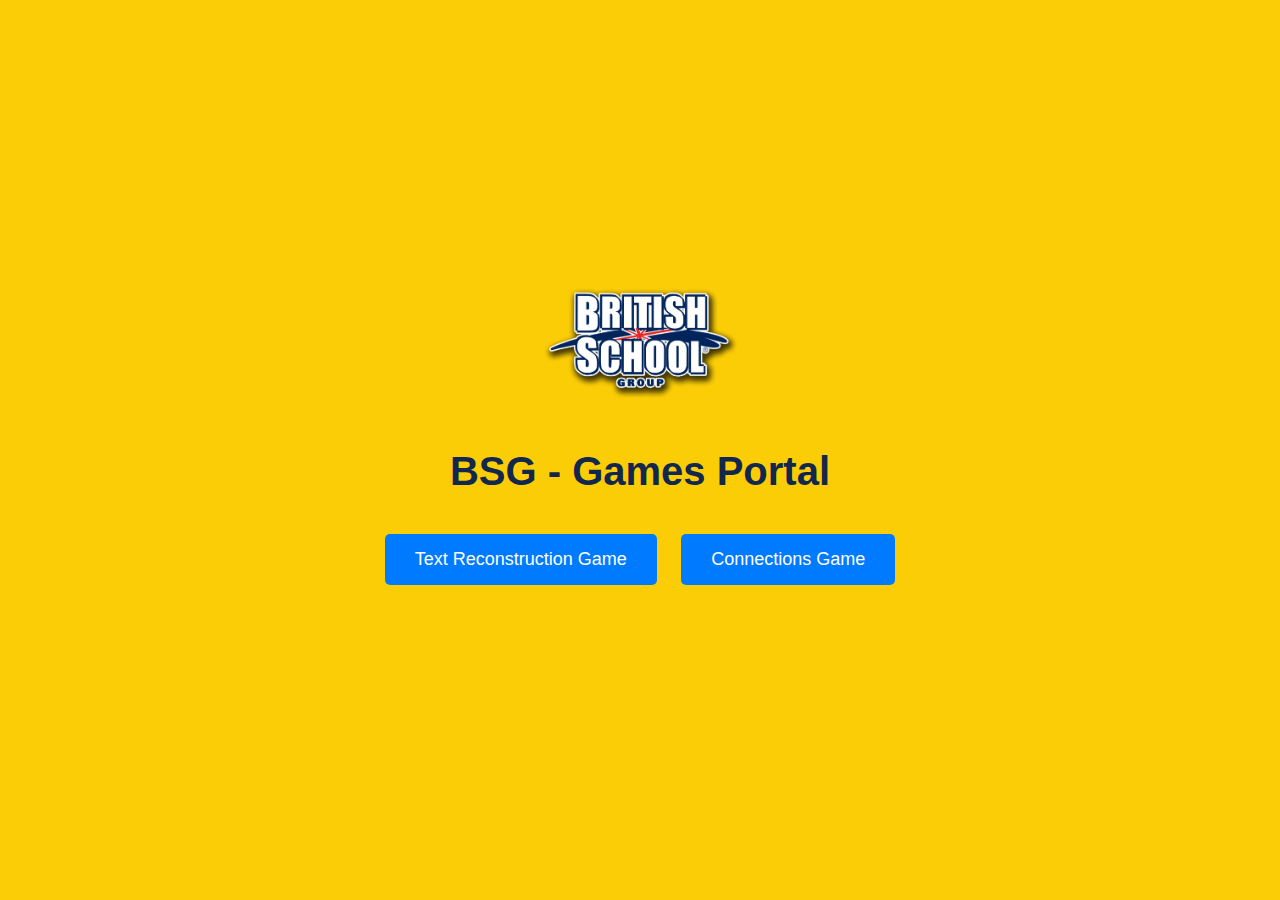
<file: index.html>
<!DOCTYPE html>
<html lang="en">
<head>
    <meta charset="UTF-8">
    <meta name="viewport" content="width=device-width, initial-scale=1.0">
    <title>BSG GAMES PORTAL</title>
    <link rel="stylesheet" href="style.css">
</head>
<body>
    <div id="landing-page">
        <img id="school-logo" src="school-logo.png" alt="School Logo">
        <h1 class="title">BSG - Games Portal</h1>
        <div class="button-container">
            <button onclick="window.location.href='text-reconstruction-game/index.html'">Text Reconstruction Game</button>
            <button onclick="window.location.href='second-game/index.html'">Connections Game</button>
        </div>
    </div>
</body>
</html>
</file>
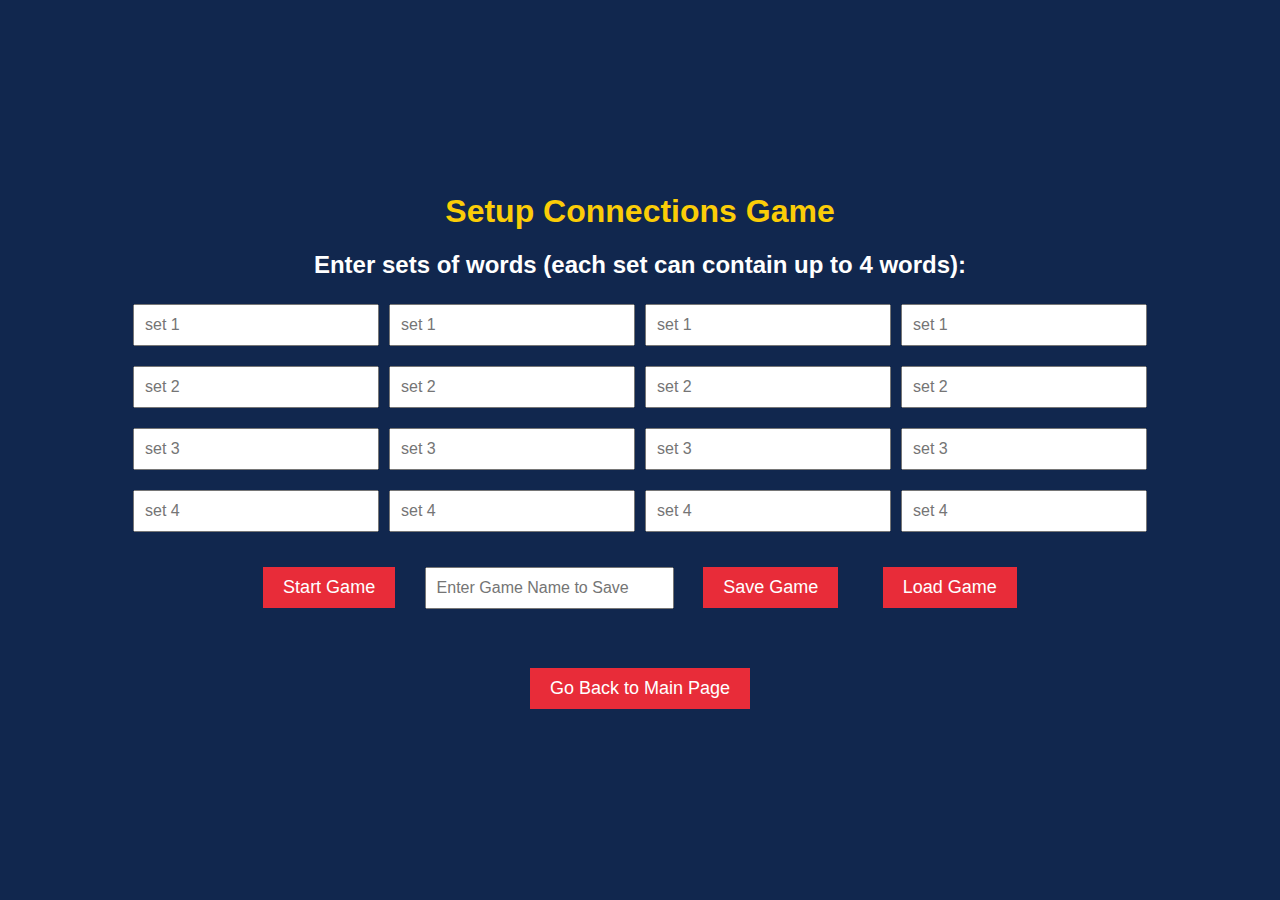
<file: second-game/index.html>
<!DOCTYPE html>
<html lang="en">
<head>
    <meta charset="UTF-8">
    <meta name="viewport" content="width=device-width, initial-scale=1.0">
    <title>Connections Game Setup</title>
    <link rel="stylesheet" href="style.css">
</head>
<body>
    <div id="setup-page">
        <h1>Setup Connections Game</h1>
        <div id="word-sets">
            <h2>Enter sets of words (each set can contain up to 4 words):</h2>
            <div class="word-set">
                <input type="text" placeholder="set 1">
                <input type="text" placeholder="set 1">
                <input type="text" placeholder="set 1">
                <input type="text" placeholder="set 1">
            </div>
            <div class="word-set">
                <input type="text" placeholder="set 2">
                <input type="text" placeholder="set 2">
                <input type="text" placeholder="set 2">
                <input type="text" placeholder="set 2">
            </div>
            <div class="word-set">
                <input type="text" placeholder="set 3">
                <input type="text" placeholder="set 3">
                <input type="text" placeholder="set 3">
                <input type="text" placeholder="set 3">
            </div>
            <div class="word-set">
                <input type="text" placeholder="set 4">
                <input type="text" placeholder="set 4">
                <input type="text" placeholder="set 4">
                <input type="text" placeholder="set 4">
            </div>
        </div>
        <button id="start-game">Start Game</button>
        <input type="text" id="game-name" placeholder="Enter Game Name to Save">
        <button id="save-game">Save Game</button>
        <button id="load-game">Load Game</button>
    </div>

    <div id="game-page" style="display: none;">
        <h1>Connections Game</h1>
        <div id="word-grid">
            <!-- Word buttons will be inserted here dynamically -->
        </div>
        <div id="selected-words">
            <h2>Selected Words:</h2>
            <div id="selected-list"></div>
        </div>
        <button id="submit-set">Submit Set</button>
        <div id="feedback"></div>
        <button id="restart-game" style="display: none;">Restart Game</button>
    </div>

    <div style="text-align: center; margin-top: 20px;">
        <button onclick="window.location.href='../index.html'">Go Back to Main Page</button>
    </div>

    <script>
        document.getElementById('save-game').addEventListener('click', function() {
            const gameName = document.getElementById('game-name').value;
            if (!gameName) {
                alert('Please enter a game name to save.');
                return;
            }

            const wordSets = [];
            document.querySelectorAll('.word-set').forEach(set => {
                const words = [];
                set.querySelectorAll('input').forEach(input => words.push(input.value));
                wordSets.push(words);
            });

            const gameData = { wordSets };

            localStorage.setItem(gameName, JSON.stringify(gameData));
            alert('Game saved successfully.');
        });

        document.getElementById('load-game').addEventListener('click', function() {
            const gameName = document.getElementById('game-name').value;
            if (!gameName) {
                alert('Please enter a game name to load.');
                return;
            }

            const gameData = localStorage.getItem(gameName);
            if (!gameData) {
                alert('No saved game found with this name.');
                return;
            }

            const game = JSON.parse(gameData);
            document.querySelectorAll('.word-set').forEach((set, index) => {
                const words = game.wordSets[index];
                set.querySelectorAll('input').forEach((input, idx) => input.value = words[idx]);
            });

            alert('Game loaded successfully.');
        });
    </script>

    <script src="script.js"></script>
</body>
</html>
</file>
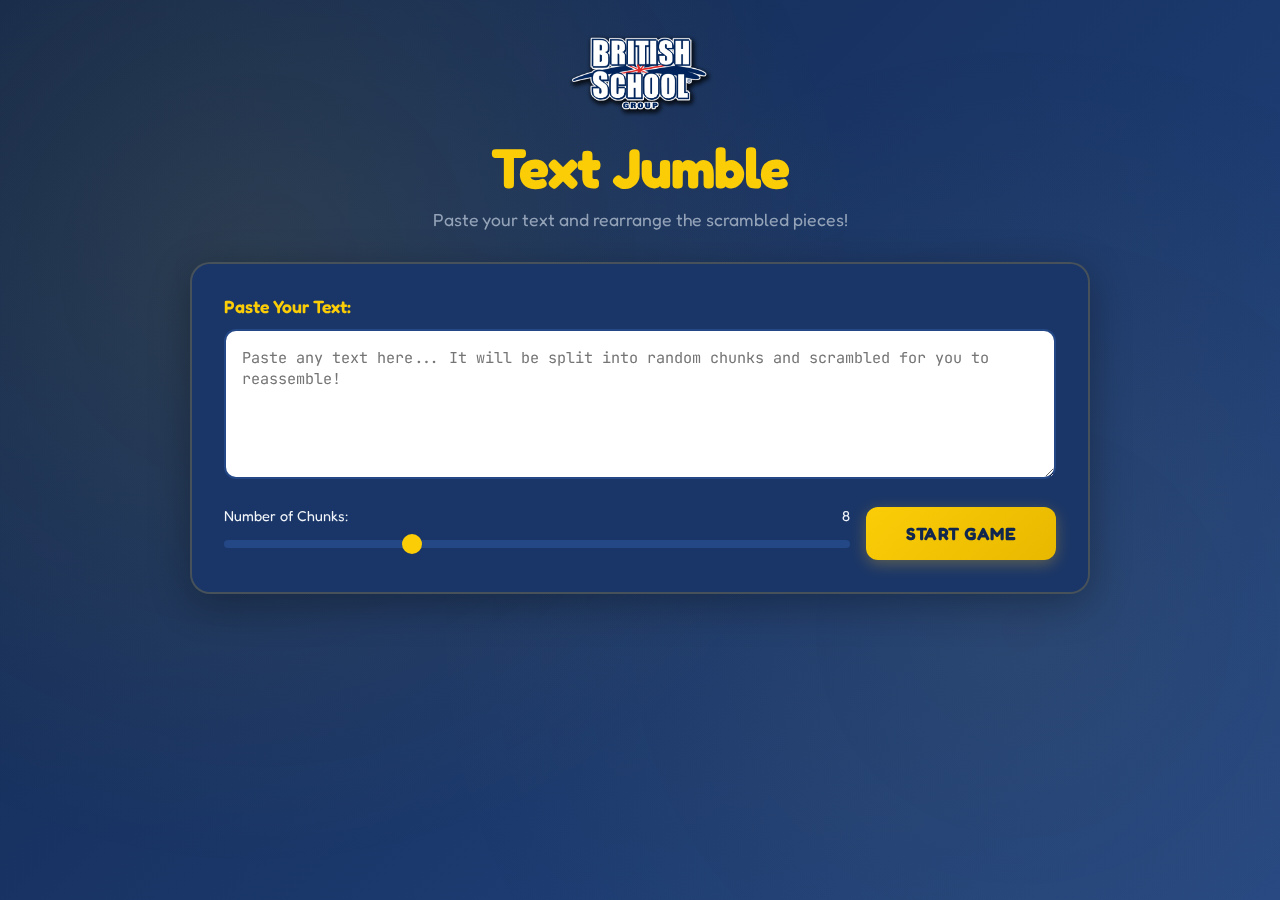
<file: text-jumble-game/index.html>
<!DOCTYPE html>
<html lang="en">
<head>
    <meta charset="UTF-8">
    <meta name="viewport" content="width=device-width, initial-scale=1.0">
    <title>Text Jumble Game</title>
    <link rel="preconnect" href="https://fonts.googleapis.com">
    <link rel="preconnect" href="https://fonts.gstatic.com" crossorigin>
    <link href="https://fonts.googleapis.com/css2?family=Fredoka:wght@400;600;700&family=JetBrains+Mono:wght@400;600&display=swap" rel="stylesheet">
    <style>
        :root {
            --bg-primary: #11274e;
            --bg-secondary: #1a3668;
            --bg-tertiary: #244785;
            --accent-1: #fbcd07;
            --accent-2: #e8b800;
            --accent-red: #e82c39;
            --text-light: #f1f5f9;
            --text-muted: #94a3b8;
            --success: #10b981;
            --error: #ef4444;
            --shadow: rgba(0, 0, 0, 0.3);
        }

        * {
            margin: 0;
            padding: 0;
            box-sizing: border-box;
        }

        body {
            font-family: 'Fredoka', sans-serif;
            background: linear-gradient(135deg, #11274e 0%, #1a3668 50%, #244785 100%);
            background-attachment: fixed;
            color: var(--text-light);
            min-height: 100vh;
            padding: 2rem 1rem;
            position: relative;
            overflow-x: hidden;
        }

        body::before {
            content: '';
            position: fixed;
            top: 0;
            left: 0;
            right: 0;
            bottom: 0;
            background-image: 
                radial-gradient(circle at 20% 30%, rgba(251, 205, 7, 0.1) 0%, transparent 50%),
                radial-gradient(circle at 80% 70%, rgba(251, 205, 7, 0.05) 0%, transparent 50%);
            pointer-events: none;
            z-index: 0;
        }

        .container {
            max-width: 900px;
            margin: 0 auto;
            position: relative;
            z-index: 1;
        }

        h1 {
            font-size: clamp(2rem, 5vw, 3.5rem);
            font-weight: 700;
            text-align: center;
            margin-bottom: 0.5rem;
            color: var(--accent-1);
            animation: fadeInDown 0.6s ease-out;
            letter-spacing: -0.02em;
        }

        .subtitle {
            text-align: center;
            color: var(--text-muted);
            margin-bottom: 2rem;
            font-size: 1.1rem;
            animation: fadeInDown 0.6s ease-out 0.1s backwards;
        }

        .setup-section {
            background: var(--bg-secondary);
            border-radius: 20px;
            padding: 2rem;
            margin-bottom: 2rem;
            box-shadow: 0 10px 40px var(--shadow);
            border: 2px solid rgba(251, 191, 36, 0.2);
            animation: fadeInUp 0.6s ease-out 0.2s backwards;
        }

        label {
            display: block;
            margin-bottom: 0.75rem;
            font-weight: 600;
            color: var(--accent-1);
            font-size: 1.1rem;
        }

        textarea {
            width: 100%;
            padding: 1rem;
            border-radius: 12px;
            border: 2px solid var(--bg-tertiary);
            background: #ffffff;
            color: #11274e;
            font-family: 'JetBrains Mono', monospace;
            font-size: 0.95rem;
            resize: vertical;
            min-height: 150px;
            transition: all 0.3s ease;
        }

        textarea:focus {
            outline: none;
            border-color: var(--accent-1);
            box-shadow: 0 0 0 4px rgba(251, 205, 7, 0.2);
        }

        .controls {
            display: flex;
            gap: 1rem;
            flex-wrap: wrap;
            margin-top: 1.5rem;
        }

        .slider-group {
            flex: 1;
            min-width: 200px;
        }

        .slider-label {
            display: flex;
            justify-content: space-between;
            margin-bottom: 0.5rem;
            font-size: 0.9rem;
        }

        input[type="range"] {
            width: 100%;
            height: 8px;
            border-radius: 5px;
            background: var(--bg-tertiary);
            outline: none;
            -webkit-appearance: none;
        }

        input[type="range"]::-webkit-slider-thumb {
            -webkit-appearance: none;
            appearance: none;
            width: 20px;
            height: 20px;
            border-radius: 50%;
            background: var(--accent-1);
            cursor: pointer;
            transition: all 0.2s ease;
        }

        input[type="range"]::-webkit-slider-thumb:hover {
            background: var(--accent-2);
            transform: scale(1.2);
        }

        input[type="range"]::-moz-range-thumb {
            width: 20px;
            height: 20px;
            border-radius: 50%;
            background: var(--accent-1);
            cursor: pointer;
            border: none;
            transition: all 0.2s ease;
        }

        button {
            background: linear-gradient(135deg, var(--accent-1) 0%, var(--accent-2) 100%);
            color: var(--bg-primary);
            border: none;
            padding: 1rem 2.5rem;
            border-radius: 12px;
            font-size: 1.1rem;
            font-weight: 700;
            font-family: 'Fredoka', sans-serif;
            cursor: pointer;
            transition: all 0.3s ease;
            box-shadow: 0 4px 15px rgba(251, 191, 36, 0.3);
            text-transform: uppercase;
            letter-spacing: 0.5px;
        }

        button:hover {
            transform: translateY(-2px);
            box-shadow: 0 6px 25px rgba(251, 191, 36, 0.4);
        }

        button:active {
            transform: translateY(0);
        }

        button:disabled {
            opacity: 0.5;
            cursor: not-allowed;
            transform: none;
        }

        .game-section {
            display: none;
            animation: fadeInUp 0.6s ease-out;
        }

        .game-section.active {
            display: block;
        }

        .instructions {
            background: linear-gradient(135deg, rgba(251, 205, 7, 0.2) 0%, rgba(36, 71, 133, 0.2) 100%);
            padding: 1.5rem;
            border-radius: 16px;
            margin-bottom: 2rem;
            text-align: center;
            border: 2px solid rgba(251, 205, 7, 0.3);
        }

        .instructions p {
            margin: 0;
            font-size: 1.1rem;
            font-weight: 500;
        }

        .checks-counter {
            background: rgba(251, 191, 36, 0.2);
            padding: 0.75rem 1.5rem;
            border-radius: 12px;
            margin-top: 1rem;
            display: inline-block;
            font-weight: 600;
            border: 2px solid rgba(251, 191, 36, 0.4);
        }

        .score-display {
            background: linear-gradient(135deg, var(--success) 0%, #059669 100%);
            padding: 2rem;
            border-radius: 16px;
            margin-top: 2rem;
            text-align: center;
            box-shadow: 0 10px 40px rgba(16, 185, 129, 0.3);
            animation: fadeInUp 0.6s ease-out;
        }

        .score-display h2 {
            font-size: 2rem;
            margin-bottom: 1rem;
        }

        .score-display .score-number {
            font-size: 4rem;
            font-weight: 700;
            margin: 1rem 0;
        }

        .score-display .score-message {
            font-size: 1.3rem;
            margin-top: 1rem;
            opacity: 0.9;
        }

        .chunks-container {
            background: var(--bg-secondary);
            border-radius: 20px;
            padding: 2rem;
            margin-bottom: 1.5rem;
            min-height: 200px;
            box-shadow: 0 10px 40px var(--shadow);
            border: 2px dashed rgba(251, 191, 36, 0.3);
            display: grid;
            gap: 1rem;
            grid-template-columns: repeat(auto-fit, minmax(200px, 1fr));
        }

        /* Grid layouts based on chunk count */
        .chunks-container.grid-3 { grid-template-columns: repeat(3, 1fr); }
        .chunks-container.grid-4 { grid-template-columns: repeat(4, 1fr); }
        .chunks-container.grid-5 { grid-template-columns: repeat(5, 1fr); }
        .chunks-container.grid-6 { grid-template-columns: repeat(3, 1fr); }
        .chunks-container.grid-8 { grid-template-columns: repeat(4, 1fr); }
        .chunks-container.grid-9 { grid-template-columns: repeat(3, 1fr); }
        .chunks-container.grid-10 { grid-template-columns: repeat(5, 1fr); }
        .chunks-container.grid-12 { grid-template-columns: repeat(4, 1fr); }
        .chunks-container.grid-15 { grid-template-columns: repeat(5, 1fr); }
        .chunks-container.grid-16 { grid-template-columns: repeat(4, 1fr); }
        .chunks-container.grid-18 { grid-template-columns: repeat(6, 1fr); }
        .chunks-container.grid-20 { grid-template-columns: repeat(5, 1fr); }

        .chunk {
            background: linear-gradient(135deg, var(--bg-tertiary) 0%, var(--bg-secondary) 100%);
            padding: 1rem 1.5rem;
            border-radius: 12px;
            cursor: move;
            user-select: none;
            -webkit-user-select: none;
            -moz-user-select: none;
            -ms-user-select: none;
            transition: all 0.2s ease;
            border: 2px solid transparent;
            font-family: 'JetBrains Mono', monospace;
            font-size: 1rem;
            line-height: 1.6;
            position: relative;
            box-shadow: 0 2px 10px rgba(0, 0, 0, 0.2);
            display: flex;
            align-items: center;
            justify-content: center;
            text-align: center;
            min-height: 80px;
        }

        .chunk:hover {
            border-color: var(--accent-1);
            transform: translateY(-2px);
            box-shadow: 0 4px 20px rgba(251, 191, 36, 0.2);
        }

        .chunk.dragging {
            opacity: 0.5;
            cursor: grabbing;
        }

        .chunk.drag-over {
            border-color: var(--accent-1);
            border-style: solid;
            background: linear-gradient(135deg, rgba(251, 205, 7, 0.2) 0%, var(--bg-tertiary) 100%);
        }

        .chunk.correct {
            background: linear-gradient(135deg, var(--success) 0%, #059669 100%);
            border-color: var(--success);
            animation: correctPulse 0.5s ease-out;
        }

        .chunk.correct .chunk-number {
            background: #065f46;
        }

        @keyframes correctPulse {
            0% {
                transform: scale(1);
            }
            50% {
                transform: scale(1.05);
            }
            100% {
                transform: scale(1);
            }
        }

        .chunk-number {
            position: absolute;
            top: 8px;
            left: 8px;
            background: var(--accent-1);
            color: var(--bg-primary);
            width: 28px;
            height: 28px;
            border-radius: 50%;
            display: flex;
            align-items: center;
            justify-content: center;
            font-weight: 700;
            font-size: 0.85rem;
            box-shadow: 0 2px 8px rgba(0, 0, 0, 0.3);
        }

        .chunk-text {
            padding: 0 2rem;
        }

        .action-buttons {
            display: flex;
            gap: 1rem;
            flex-wrap: wrap;
            justify-content: center;
        }

        .secondary-btn {
            background: linear-gradient(135deg, var(--accent-red) 0%, #d02532 100%);
        }

        .feedback {
            position: fixed;
            top: 50%;
            left: 50%;
            transform: translate(-50%, -50%) scale(0);
            background: var(--success);
            color: white;
            padding: 2rem 3rem;
            border-radius: 20px;
            font-size: 2rem;
            font-weight: 700;
            box-shadow: 0 20px 60px rgba(0, 0, 0, 0.5);
            z-index: 1000;
            animation: popIn 0.5s ease-out forwards;
            text-align: center;
        }

        .feedback.show {
            animation: popIn 0.5s ease-out forwards;
        }

        @keyframes fadeInDown {
            from {
                opacity: 0;
                transform: translateY(-20px);
            }
            to {
                opacity: 1;
                transform: translateY(0);
            }
        }

        @keyframes fadeInUp {
            from {
                opacity: 0;
                transform: translateY(20px);
            }
            to {
                opacity: 1;
                transform: translateY(0);
            }
        }

        @keyframes popIn {
            0% {
                transform: translate(-50%, -50%) scale(0);
            }
            50% {
                transform: translate(-50%, -50%) scale(1.1);
            }
            100% {
                transform: translate(-50%, -50%) scale(1);
            }
        }

        @media (max-width: 640px) {
            body {
                padding: 1rem 0.5rem;
            }

            .setup-section {
                padding: 1.5rem;
            }

            .chunks-container {
                padding: 1rem;
                grid-template-columns: repeat(2, 1fr) !important;
            }

            .chunk {
                font-size: 0.85rem;
                padding: 0.75rem;
                min-height: 70px;
            }

            button {
                width: 100%;
            }

            .controls {
                flex-direction: column;
            }
        }
    </style>
</head>
<body>
    <div class="container">
        <img id="school-logo" src="../school-logo.png" alt="School Logo" style="max-width: 150px; display: block; margin: 0 auto 1rem auto;">
        <h1>Text Jumble</h1>
        <p class="subtitle">Paste your text and rearrange the scrambled pieces!</p>

        <!-- Setup Section -->
        <div class="setup-section" id="setupSection">
            <label for="textInput">Paste Your Text:</label>
            <textarea id="textInput" placeholder="Paste any text here... It will be split into random chunks and scrambled for you to reassemble!"></textarea>
            
            <div class="controls">
                <div class="slider-group">
                    <div class="slider-label">
                        <span>Number of Chunks:</span>
                        <span id="chunkCountDisplay">8</span>
                    </div>
                    <input type="range" id="chunkCount" min="3" max="20" value="8">
                </div>
                <button id="startBtn">Start Game</button>
            </div>
        </div>

        <!-- Game Section -->
        <div class="game-section" id="gameSection">
            <div class="instructions">
                <p>🎯 Drag and drop the chunks to recreate the original text in the correct order!</p>
                <div class="checks-counter">
                    <span>Checks used: </span><span id="checksCounter">0</span>
                </div>
            </div>

            <div class="chunks-container" id="chunksContainer"></div>

            <div class="action-buttons">
                <button id="checkPositionBtn">Check Position</button>
                <button id="checkBtn" class="secondary-btn">Finish & See Score</button>
                <button id="resetBtn" class="secondary-btn">New Game</button>
            </div>

            <div class="score-display" id="scoreDisplay" style="display: none;"></div>
        </div>
    </div>

    <script>
        let originalText = '';
        let originalChunks = [];
        let currentChunks = [];
        let draggedElement = null;
        let checksUsed = 0;
        let correctPositions = new Set();
        let draggedIndex = null;
        let lastHoverIndex = null;

        // Update chunk count display
        document.getElementById('chunkCount').addEventListener('input', (e) => {
            document.getElementById('chunkCountDisplay').textContent = e.target.value;
        });

        // Start game
        document.getElementById('startBtn').addEventListener('click', () => {
            const text = document.getElementById('textInput').value.trim();
            if (!text) {
                alert('Please paste some text first!');
                return;
            }

            originalText = text;
            checksUsed = 0;
            correctPositions = new Set();
            document.getElementById('checksCounter').textContent = '0';
            document.getElementById('scoreDisplay').style.display = 'none';
            
            const chunkCount = parseInt(document.getElementById('chunkCount').value);
            
            // Split text into chunks
            originalChunks = splitTextIntoChunks(text, chunkCount);
            currentChunks = [...originalChunks];
            
            // Scramble chunks
            shuffleArray(currentChunks);
            
            // Make sure it's actually scrambled
            while (arraysEqual(currentChunks, originalChunks) && currentChunks.length > 1) {
                shuffleArray(currentChunks);
            }

            // Display game
            displayChunks();
            document.getElementById('setupSection').style.display = 'none';
            document.getElementById('gameSection').classList.add('active');
        });

        // Split text into random chunks (respecting word boundaries)
        function splitTextIntoChunks(text, numChunks) {
            const words = text.split(/\s+/);
            if (words.length < numChunks) {
                numChunks = words.length;
            }

            const chunks = [];
            const wordsPerChunk = Math.floor(words.length / numChunks);
            const remainder = words.length % numChunks;

            let currentIndex = 0;
            for (let i = 0; i < numChunks; i++) {
                // Add variation to chunk size
                let chunkSize = wordsPerChunk;
                if (i < remainder) {
                    chunkSize++;
                }
                
                // Add some randomness (±1 word) to make chunks more interesting
                if (i > 0 && i < numChunks - 1) {
                    const variation = Math.random() < 0.5 ? -1 : 1;
                    if (chunkSize + variation > 0 && currentIndex + chunkSize + variation <= words.length) {
                        chunkSize += variation;
                    }
                }

                const chunk = words.slice(currentIndex, currentIndex + chunkSize).join(' ');
                chunks.push(chunk);
                currentIndex += chunkSize;
            }

            return chunks;
        }

        // Display chunks
        function displayChunks() {
            const container = document.getElementById('chunksContainer');
            container.innerHTML = '';
            
            // Set grid class based on number of chunks
            container.className = 'chunks-container';
            const gridClass = getGridClass(currentChunks.length);
            if (gridClass) {
                container.classList.add(gridClass);
            }

            currentChunks.forEach((chunk, index) => {
                const chunkDiv = document.createElement('div');
                chunkDiv.className = 'chunk';
                chunkDiv.draggable = true;
                chunkDiv.dataset.index = index;
                
                // Check if this chunk is in the correct position
                const isCorrect = chunk === originalChunks[index];
                if (isCorrect && correctPositions.has(index)) {
                    chunkDiv.classList.add('correct');
                }
                
                const numberSpan = document.createElement('span');
                numberSpan.className = 'chunk-number';
                numberSpan.textContent = index + 1;
                
                const textSpan = document.createElement('span');
                textSpan.className = 'chunk-text';
                textSpan.textContent = chunk;
                
                chunkDiv.appendChild(numberSpan);
                chunkDiv.appendChild(textSpan);
                
                // Drag events (desktop)
                chunkDiv.addEventListener('dragstart', handleDragStart);
                chunkDiv.addEventListener('dragover', handleDragOver);
                chunkDiv.addEventListener('drop', handleDrop);
                chunkDiv.addEventListener('dragend', handleDragEnd);
                
                // Touch events (mobile)
                chunkDiv.addEventListener('touchstart', handleTouchStart, { passive: false });
                chunkDiv.addEventListener('touchmove', handleTouchMove, { passive: false });
                chunkDiv.addEventListener('touchend', handleTouchEnd);
                
                container.appendChild(chunkDiv);
            });
        }

        // Get appropriate grid class based on chunk count
        function getGridClass(count) {
            const gridMap = {
                3: 'grid-3',
                4: 'grid-4',
                5: 'grid-5',
                6: 'grid-6',
                7: 'grid-4',
                8: 'grid-8',
                9: 'grid-9',
                10: 'grid-10',
                11: 'grid-4',
                12: 'grid-12',
                13: 'grid-5',
                14: 'grid-4',
                15: 'grid-15',
                16: 'grid-16',
                17: 'grid-6',
                18: 'grid-18',
                19: 'grid-5',
                20: 'grid-20'
            };
            return gridMap[count] || 'grid-4';
        }

        // Drag and drop handlers
        function handleDragStart(e) {
            draggedElement = this;
            draggedIndex = parseInt(this.dataset.index);
            lastHoverIndex = draggedIndex;
            
            this.classList.add('dragging');
            e.dataTransfer.effectAllowed = 'move';
            e.dataTransfer.setData('text/html', this.innerHTML);
            
            // Prevent text selection during drag
            document.body.style.userSelect = 'none';
        }

        function handleDragOver(e) {
            if (e.preventDefault) {
                e.preventDefault();
            }
            e.dataTransfer.dropEffect = 'move';
            
            if (this !== draggedElement) {
                const hoverIndex = parseInt(this.dataset.index);
                
                // Only update if we're hovering over a different tile than before
                if (hoverIndex !== lastHoverIndex) {
                    // Create a temporary array with the item moved to the hover position
                    const tempChunks = [...currentChunks];
                    const [movedChunk] = tempChunks.splice(draggedIndex, 1);
                    tempChunks.splice(hoverIndex, 0, movedChunk);
                    
                    // Update the current chunks and redisplay
                    currentChunks = tempChunks;
                    draggedIndex = hoverIndex;
                    lastHoverIndex = hoverIndex;
                    
                    displayChunks();
                    
                    // Re-add the dragging class to the current element
                    const chunks = document.querySelectorAll('.chunk');
                    if (chunks[draggedIndex]) {
                        chunks[draggedIndex].classList.add('dragging');
                        draggedElement = chunks[draggedIndex];
                    }
                }
                
                this.classList.add('drag-over');
            }
            return false;
        }

        function handleDrop(e) {
            if (e.stopPropagation) {
                e.stopPropagation();
            }
            
            // The shifting already happened in handleDragOver, so just finalize
            displayChunks();
            
            return false;
        }

        function handleDragEnd(e) {
            document.querySelectorAll('.chunk').forEach(chunk => {
                chunk.classList.remove('dragging', 'drag-over');
            });
            
            // Reset tracking variables
            draggedElement = null;
            draggedIndex = null;
            lastHoverIndex = null;
            
            // Re-enable text selection
            document.body.style.userSelect = '';
        }

        // Check position - marks correct tiles green
        document.getElementById('checkPositionBtn').addEventListener('click', () => {
            checksUsed++;
            document.getElementById('checksCounter').textContent = checksUsed;
            
            // Check each position and mark correct ones
            currentChunks.forEach((chunk, index) => {
                if (chunk === originalChunks[index]) {
                    correctPositions.add(index);
                }
            });
            
            displayChunks();
            
            // Visual feedback
            showFeedback('✓ Correct positions marked in green!');
        });

        // Check answer - final score
        document.getElementById('checkBtn').addEventListener('click', () => {
            const allCorrect = arraysEqual(currentChunks, originalChunks);
            
            if (!allCorrect) {
                showFeedback('❌ Not complete yet. Keep trying!');
                return;
            }
            
            // Calculate score (max 100, -5 points per check used)
            const baseScore = 100;
            const penalty = checksUsed * 5;
            const finalScore = Math.max(0, baseScore - penalty);
            
            // Show score
            const scoreDisplay = document.getElementById('scoreDisplay');
            let message = '';
            
            if (finalScore === 100) {
                message = '🏆 PERFECT! You did it without any checks!';
            } else if (finalScore >= 80) {
                message = '🌟 Excellent work!';
            } else if (finalScore >= 60) {
                message = '👍 Good job!';
            } else if (finalScore >= 40) {
                message = '💪 Not bad!';
            } else {
                message = '✨ You completed it!';
            }
            
            scoreDisplay.innerHTML = `
                <h2>🎉 Puzzle Complete!</h2>
                <div class="score-number">${finalScore}</div>
                <div>Checks used: ${checksUsed}</div>
                <div class="score-message">${message}</div>
            `;
            scoreDisplay.style.display = 'block';
            
            showFeedback('🎉 Congratulations!');
        });

        // Reset game
        document.getElementById('resetBtn').addEventListener('click', () => {
            document.getElementById('setupSection').style.display = 'block';
            document.getElementById('gameSection').classList.remove('active');
        });

        // Utility functions
        function shuffleArray(array) {
            for (let i = array.length - 1; i > 0; i--) {
                const j = Math.floor(Math.random() * (i + 1));
                [array[i], array[j]] = [array[j], array[i]];
            }
        }

        function arraysEqual(arr1, arr2) {
            if (arr1.length !== arr2.length) return false;
            for (let i = 0; i < arr1.length; i++) {
                if (arr1[i] !== arr2[i]) return false;
            }
            return true;
        }

        function showFeedback(message) {
            const feedback = document.createElement('div');
            feedback.className = 'feedback show';
            feedback.textContent = message;
            document.body.appendChild(feedback);

            setTimeout(() => {
                feedback.remove();
            }, 2000);
        }

        // Touch support for mobile devices
        let touchedElement = null;
        let touchedIndex = null;
        let lastTouchHoverIndex = null;
        let touchStartPos = { x: 0, y: 0 };
        let clonedElement = null;

        function handleTouchStart(e) {
            e.preventDefault();
            touchedElement = this;
            touchedIndex = parseInt(this.dataset.index);
            lastTouchHoverIndex = touchedIndex;
            
            const touch = e.touches[0];
            touchStartPos = { x: touch.clientX, y: touch.clientY };
            
            // Create a clone that follows the finger
            clonedElement = this.cloneNode(true);
            clonedElement.style.position = 'fixed';
            clonedElement.style.zIndex = '1000';
            clonedElement.style.opacity = '0.8';
            clonedElement.style.pointerEvents = 'none';
            clonedElement.style.transform = 'scale(1.05)';
            clonedElement.style.width = this.offsetWidth + 'px';
            clonedElement.style.height = this.offsetHeight + 'px';
            document.body.appendChild(clonedElement);
            
            this.style.opacity = '0.3';
            document.body.style.userSelect = 'none';
            
            updateClonePosition(touch.clientX, touch.clientY);
        }

        function handleTouchMove(e) {
            e.preventDefault();
            if (!touchedElement || !clonedElement) return;
            
            const touch = e.touches[0];
            updateClonePosition(touch.clientX, touch.clientY);
            
            // Find element under touch
            const elementBelow = document.elementFromPoint(touch.clientX, touch.clientY);
            
            // Find the chunk element
            let targetChunk = elementBelow;
            while (targetChunk && !targetChunk.classList.contains('chunk')) {
                targetChunk = targetChunk.parentElement;
            }
            
            // Highlight and shift in real-time
            document.querySelectorAll('.chunk').forEach(chunk => {
                chunk.classList.remove('drag-over');
            });
            
            if (targetChunk && targetChunk.classList.contains('chunk')) {
                const hoverIndex = parseInt(targetChunk.dataset.index);
                
                // Only update if we're hovering over a different tile
                if (hoverIndex !== lastTouchHoverIndex && hoverIndex !== touchedIndex) {
                    targetChunk.classList.add('drag-over');
                    
                    // Shift tiles in real-time
                    const tempChunks = [...currentChunks];
                    const [movedChunk] = tempChunks.splice(touchedIndex, 1);
                    tempChunks.splice(hoverIndex, 0, movedChunk);
                    
                    currentChunks = tempChunks;
                    touchedIndex = hoverIndex;
                    lastTouchHoverIndex = hoverIndex;
                    
                    displayChunks();
                    
                    // Find the new touched element and apply styling
                    const chunks = document.querySelectorAll('.chunk');
                    if (chunks[touchedIndex]) {
                        touchedElement = chunks[touchedIndex];
                        touchedElement.style.opacity = '0.3';
                    }
                }
            }
        }

        function handleTouchEnd(e) {
            e.preventDefault();
            if (!touchedElement) return;
            
            // Finalize the position
            displayChunks();
            
            // Cleanup
            if (clonedElement) {
                clonedElement.remove();
                clonedElement = null;
            }
            
            document.querySelectorAll('.chunk').forEach(chunk => {
                chunk.classList.remove('drag-over');
                chunk.style.opacity = '1';
            });
            
            touchedElement = null;
            touchedIndex = null;
            lastTouchHoverIndex = null;
            document.body.style.userSelect = '';
        }

        function updateClonePosition(x, y) {
            if (clonedElement) {
                clonedElement.style.left = (x - clonedElement.offsetWidth / 2) + 'px';
                clonedElement.style.top = (y - clonedElement.offsetHeight / 2) + 'px';
            }
        }
    </script>
</body>
</html>
</file>
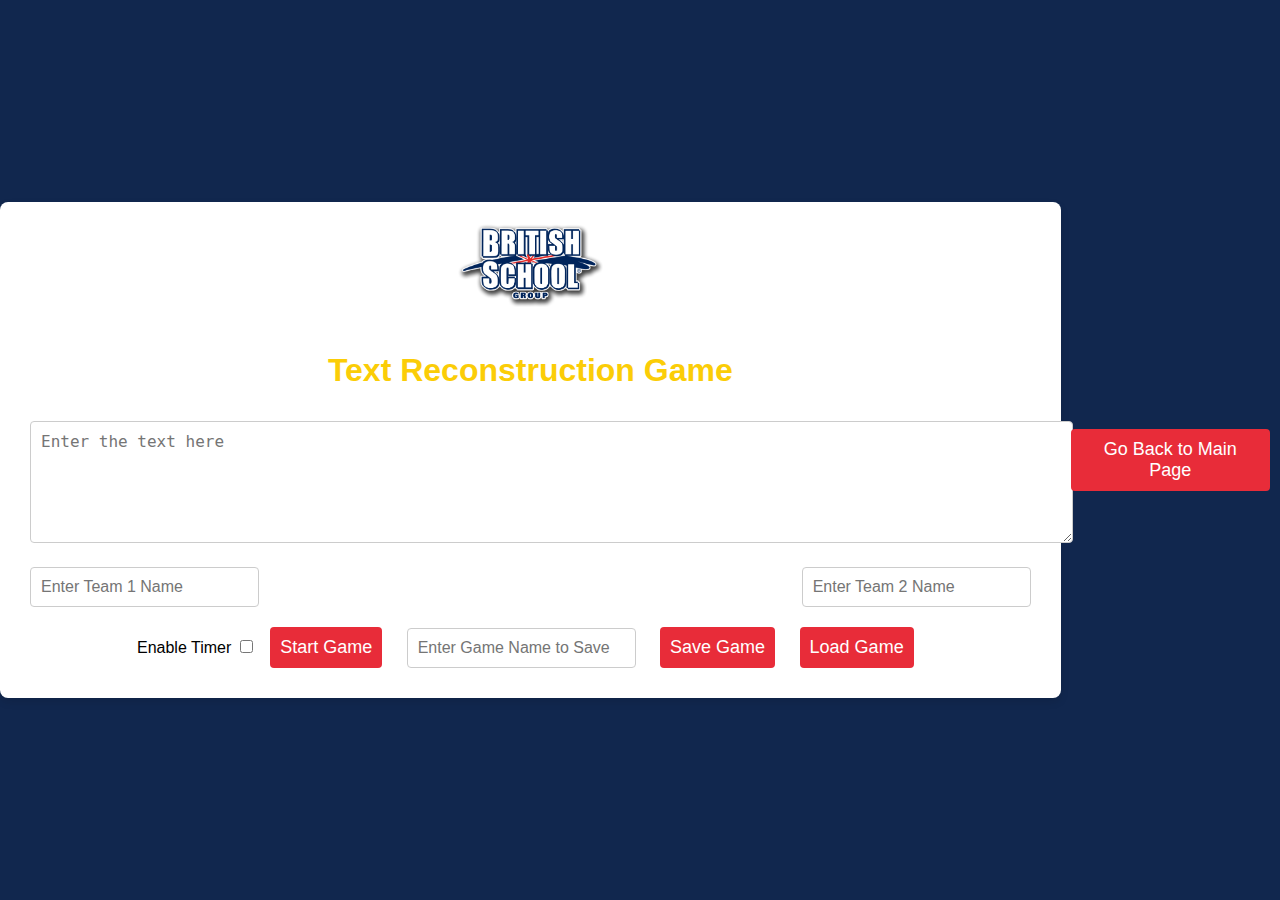
<file: text-reconstruction-game/index.html>
<!DOCTYPE html>
<html lang="en">
<head>
    <meta charset="UTF-8">
    <meta name="viewport" content="width=device-width, initial-scale=1.0">
    <title>ESL Text Reconstruction Game</title>
    <link rel="stylesheet" href="style.css">
</head>
<body>
    <div id="text-form">
        <img id="school-logo" src="school-logo.png" alt="School Logo">
        <h1 class="title">Text Reconstruction Game</h1>
        <textarea id="text-input" placeholder="Enter the text here"></textarea>
        <div id="team-names">
            <input type="text" id="team1-name" placeholder="Enter Team 1 Name">
            <input type="text" id="team2-name" placeholder="Enter Team 2 Name">
        </div>
        <label for="enable-timer">Enable Timer</label>
        <input type="checkbox" id="enable-timer">
        <button id="start-game">Start Game</button>
        <input type="text" id="game-name" placeholder="Enter Game Name to Save">
        <button id="save-game">Save Game</button>
        <button id="load-game">Load Game</button>
    </div>

    <div id="game-board" style="display: none;">
        <div id="timer" style="display: none;">Time left: 60s</div>
        <div id="hidden-text"></div>
        <div id="current-player"></div>
        <input type="text" id="guess-input" placeholder="Enter your guess">
        <button id="submit-guess">Submit Guess</button>
        <button id="give-hint">Give Hint</button>
        <button id="see-text">See Original Text</button>
        <div id="team1-score"></div>
        <div id="team2-score"></div>
        <div id="winner" style="display: none;"></div>
        <button id="next-round">Next Round</button>
        <button id="reset-game">Reset Game</button>
    </div>

    <div id="score-history"></div>

    <div style="text-align: center; margin-top: 20px;">
        <button onclick="window.location.href='../index.html'">Go Back to Main Page</button>
    </div>

    <script>
        document.getElementById('save-game').addEventListener('click', function() {
            const gameName = document.getElementById('game-name').value;
            if (!gameName) {
                alert('Please enter a game name to save.');
                return;
            }

            const gameData = {
                text: document.getElementById('text-input').value,
                team1: document.getElementById('team1-name').value,
                team2: document.getElementById('team2-name').value,
                timer: document.getElementById('enable-timer').checked
            };

            localStorage.setItem(gameName, JSON.stringify(gameData));
            alert('Game saved successfully.');
        });

        document.getElementById('load-game').addEventListener('click', function() {
            const gameName = document.getElementById('game-name').value;
            if (!gameName) {
                alert('Please enter a game name to load.');
                return;
            }

            const gameData = localStorage.getItem(gameName);
            if (!gameData) {
                alert('No saved game found with this name.');
                return;
            }

            const game = JSON.parse(gameData);
            document.getElementById('text-input').value = game.text;
            document.getElementById('team1-name').value = game.team1;
            document.getElementById('team2-name').value = game.team2;
            document.getElementById('enable-timer').checked = game.timer;
            alert('Game loaded successfully.');
        });
    </script>

    <script src="script.js"></script>
</body>
</html>
</file>
<file: style.css>
body {
    font-family: Arial, sans-serif;
    background-color: #fbcd07;
    margin: 0;
    padding: 0;
    text-align: center;
    display: flex;
    flex-direction: column;
    justify-content: center;
    align-items: center;
    height: 100vh;
}

#landing-page {
    text-align: center;
}

#school-logo {
    max-width: 200px; /* Adjust size if needed */
    margin: 0 auto 20px auto;
}

.title {
    font-size: 2.5em;
    color: #11274e;
    margin-bottom: 30px;
}

.button-container {
    margin: 20px auto;
}

button {
    display: inline-block;
    margin: 10px;
    padding: 15px 30px;
    font-size: 18px;
    border: none;
    border-radius: 5px;
    background-color: #007BFF;
    color: white;
    cursor: pointer;
    text-decoration: none;
}

button:hover {
    background-color: #0056b3;
}
</file>
<file: second-game/style.css>
body {
    font-family: Helvetica, sans-serif;
    background-color: #11274e;
    color: #fff;
    display: flex;
    justify-content: center;
    align-items: center;
    flex-direction: column;
    height: 100vh;
    margin: 0;
}

#setup-page, #game-page {
    text-align: center;
    width: 80%;
}

h1 {
    color: #fbcd07;
}

.word-set {
    display: flex;
    justify-content: center;
    margin: 10px 0;
}

input[type="text"] {
    margin: 5px;
    padding: 10px;
    font-size: 16px;
    width: 22%;
}

button {
    margin: 20px;
    padding: 10px 20px;
    font-size: 18px;
    background-color: #e82c39;
    color: white;
    border: none;
    cursor: pointer;
}

button:hover {
    background-color: #d02532;
}

#word-grid {
    display: grid;
    grid-template-columns: repeat(4, 1fr);
    gap: 10px;
    margin-top: 20px;
}

#word-grid button {
    padding: 20px;
    font-size: 16px;
    background-color: #fbcd07;
    color: #11274e;
    border: none;
    cursor: pointer;
    border-radius: 5px;
    transition: background-color 0.3s ease;
}

#word-grid button:hover {
    background-color: #e8b207;
}

#selected-words {
    margin-top: 20px;
}

#feedback {
    margin-top: 20px;
    font-size: 20px;
}

@media (max-width: 600px) {
    #word-grid {
        grid-template-columns: repeat(2, 1fr);
    }

    input[type="text"] {
        width: 40%;
    }

    #setup-page, #game-page {
        width: 90%;
    }
}
</file>
<file: text-reconstruction-game/style.css>
body {
    font-family: Helvetica, sans-serif;
    margin: 0;
    padding: 0;
    display: flex;
    justify-content: center;
    align-items: center;
    height: 100vh;
    background-color: #11274e;
}

#text-form, #game-board {
    background: white;
    padding: 20px;
    border-radius: 8px;
    box-shadow: 0 4px 8px rgba(0, 0, 0, 0.1);
    text-align: center;
    width: 80%; /* Adjust width as necessary */
}

textarea, input[type="text"], button {
    margin: 10px;
    padding: 10px;
    font-size: 16px;
    border: 1px solid #ccc;
    border-radius: 4px;
}

textarea {
    width: 100%;
    height: 100px;
}

button {
    background-color: #e82c39;
    color: white;
    cursor: pointer;
    border: none;
    width: auto;
    font-size: 18px;
}

button:hover {
    background-color: #d02532;
}

#game-board {
    margin-top: 20px;
    display: none;
}

#hidden-text {
    font-size: 24px;
    margin-bottom: 20px;
    word-wrap: break-word;
    white-space: pre-wrap;
    letter-spacing: 0.2em; /* Adjust the letter spacing */
}

#current-player, #team1-score, #team2-score {
    font-weight: bold;
}

p {
    font-size: 18px;
}

.hidden-text-dots {
    letter-spacing: 0.2em; /* Adjust the letter spacing */
}

.title, .winner {
    color: #fbcd07;
}

#team-names {
    display: flex;
    justify-content: space-between;
    align-items: center;
}

#school-logo, #school-logo-game {
    max-width: 150px;
    margin-bottom: 20px;
}

#timer {
    font-size: 20px;
    margin-top: 10px;
    color: #fbcd07;
}

#score-history {
    margin-top: 20px;
    color: white;
}
</file>
